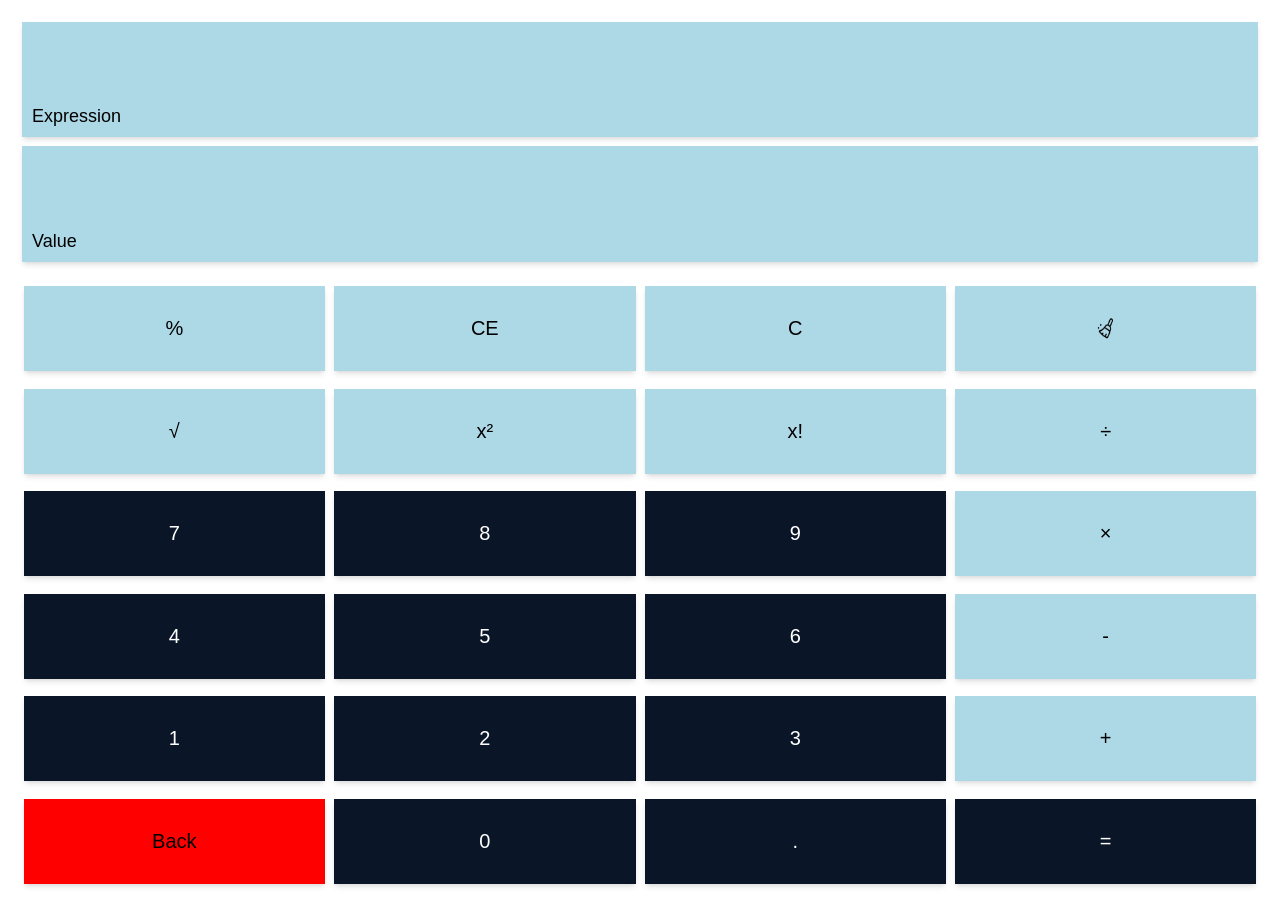
<file: tools/calculator.html>
<!DOCTYPE html>
<html lang="en">
  <head>
    <meta charset="UTF-8" />
    <meta name="viewport" content="width=device-width, initial-scale=1.0" />
    <title>standard-calculator</title>
    <link rel="stylesheet" href="../css/app.css" />
    <script src="../javascript/data-structures/Stack.js"></script>
  </head>
  <body>
    <div class="standard-calculator">
      <main>
        <div class="display">
          <div class="expression-display">
            <span class="meta">expression</span>
            <span class="expression"></span>
          </div>
          <div class="result-display">
            <span class="meta">value</span>
            <span class="result"></span>
          </div>
        </div>
        <div class="inputs">
          <div data-value="%" class="input" title="percentage">%</div>
          <div data-value="CE" class="input" title="reset">CE</div>
          <div data-value="C" class="input" title="clear output">C</div>
          <div data-value="del" class="input" title="clear output">
            <img src="../assets/clear.png" alt="clear-input" />
          </div>
          <div data-value="root" class="input" title="square root">√</div>
          <div data-value="pow" class="input" title="square">x&sup2;</div>
          <div data-value="fact" class="input" title="factorial">x!</div>
          <div data-value="/" class="input" title="divide">&divide;</div>
          <div data-value="7" class="input num" title="seven">7</div>
          <div data-value="8" class="input num" title="eight">8</div>
          <div data-value="9" class="input num" title="nine">9</div>
          <div data-value="*" class="input" title="multiplication">&times;</div>
          <div data-value="4" class="input num" title="four">4</div>
          <div data-value="5" class="input num" title="5">5</div>
          <div data-value="6" class="input num" title="six">6</div>
          <div data-value="⁻" class="input" title="subtraction">-</div>
          <div data-value="1" class="input num" title="one">1</div>
          <div data-value="2" class="input num" title="two">2</div>
          <div data-value="3" class="input num" title="three">3</div>
          <div data-value="+" class="input" title="addition">+</div>
          <div
            onclick="window.history.back()"
            class="input"
            style="background: red"
            title="back button"
          >
            Back
          </div>
          <div data-value="0" class="input num" title="zero">0</div>
          <div data-value="." class="input num" title="decimal">.</div>
          <div data-value="=" class="input num" title="equals">=</div>
        </div>
      </main>
    </div>
    <script src="../javascript/app/standard-calculator.js"></script>
  </body>
</html>
</file>
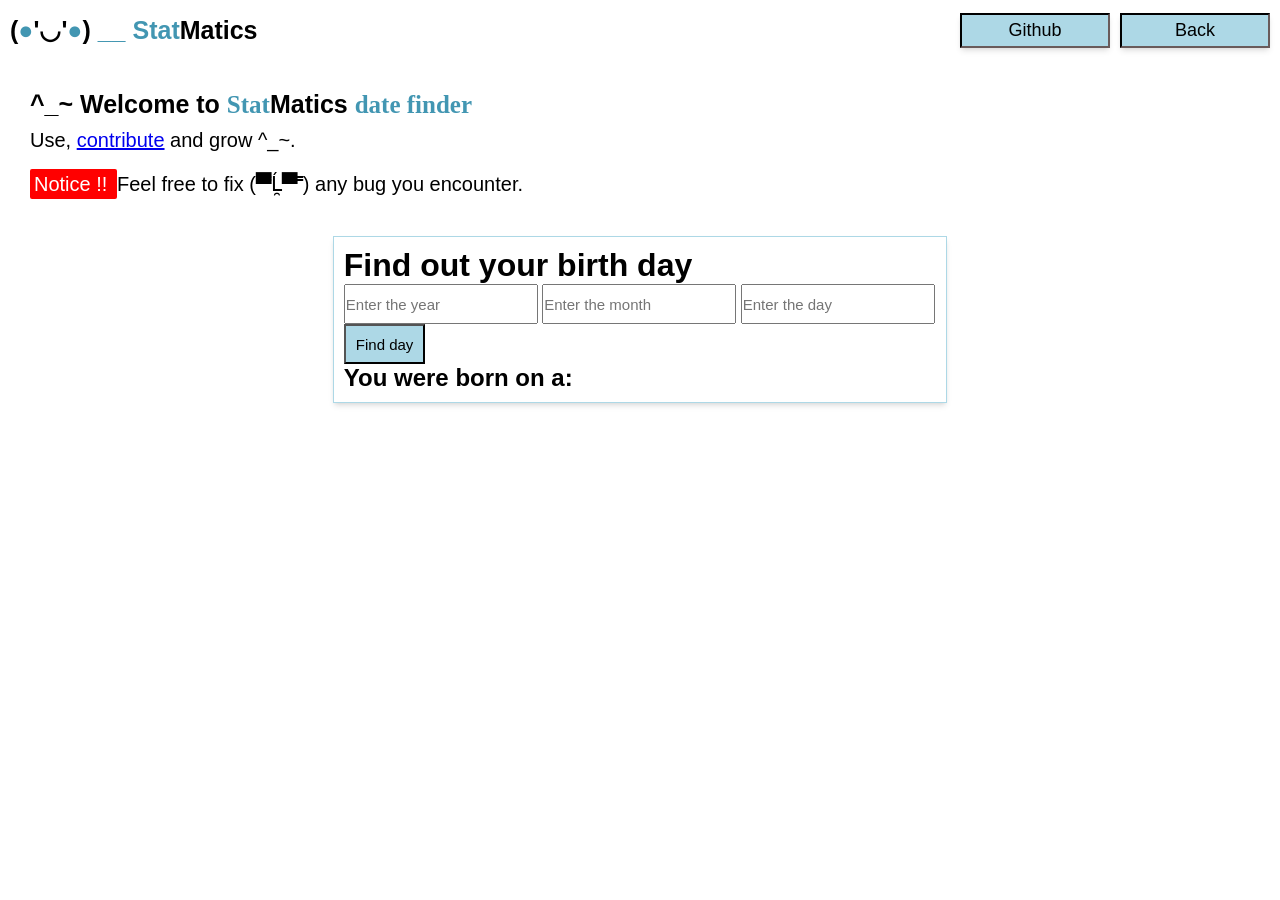
<file: tools/date.html>
<!DOCTYPE html>
<html lang="en">
  <head>
    <meta charset="UTF-8" />
    <meta name="viewport" content="width=device-width, initial-scale=1.0" />
    <title>date</title>
    <link rel="stylesheet" href="../css/app.css" />
  </head>
  <body>
    <nav>
      <h1>(<span>●</span>'◡'<span>●</span>) <span>__ Stat</span>Matics</h1>
      <div class="links">
        <a href="https://github.com/kanakata/javascript-and-statistics-"
          >github</a
        >
        <a href="/">Back</a>
      </div>
    </nav>
    <header>
      <h1>^_~ Welcome to <span>Stat</span>Matics <span>date finder</span></h1>
      <p>
        Use,
        <a href="https://github.com/kanakata/javascript-and-statistics-"
          >contribute</a
        >
        and grow ^_~.
      </p>
      <p>
        <span
          style="
            background: red;
            color: white;
            padding: 4px;
            border-radius: 2px;
          "
          >Notice !!
        </span>
        Feel free to fix (▀̿Ĺ̯▀̿ ̿) any bug you encounter.
      </p>
    </header>
    <div class="number-converter">
      <div class="input">
        <h1>Find out your birth day</h1>
        <input type="text" placeholder="Enter the year" id="year" />
        <input type="text" placeholder="Enter the month" id="month" />
        <input type="text" placeholder="Enter the day" id="day" />
        <button class="find">Find day</button>
        <h2>You were born on a: <span id="day-output"></span></h2>
      </div>
    </div>
    <script>
      const [find, year, month, day] = [
        document.querySelector('.find'),
        document.getElementById('year').value,
        document.getElementById('month').value,
        document.getElementById('day').value,
      ];
      find.addEventListener('click', () => {
        let date = new Date(parseInt(year), parseInt(month) - 1, parseInt(day));
        document.getElementById('day-output').textContent = date.toDateString();
      });
    </script>
  </body>
</html>
</file>
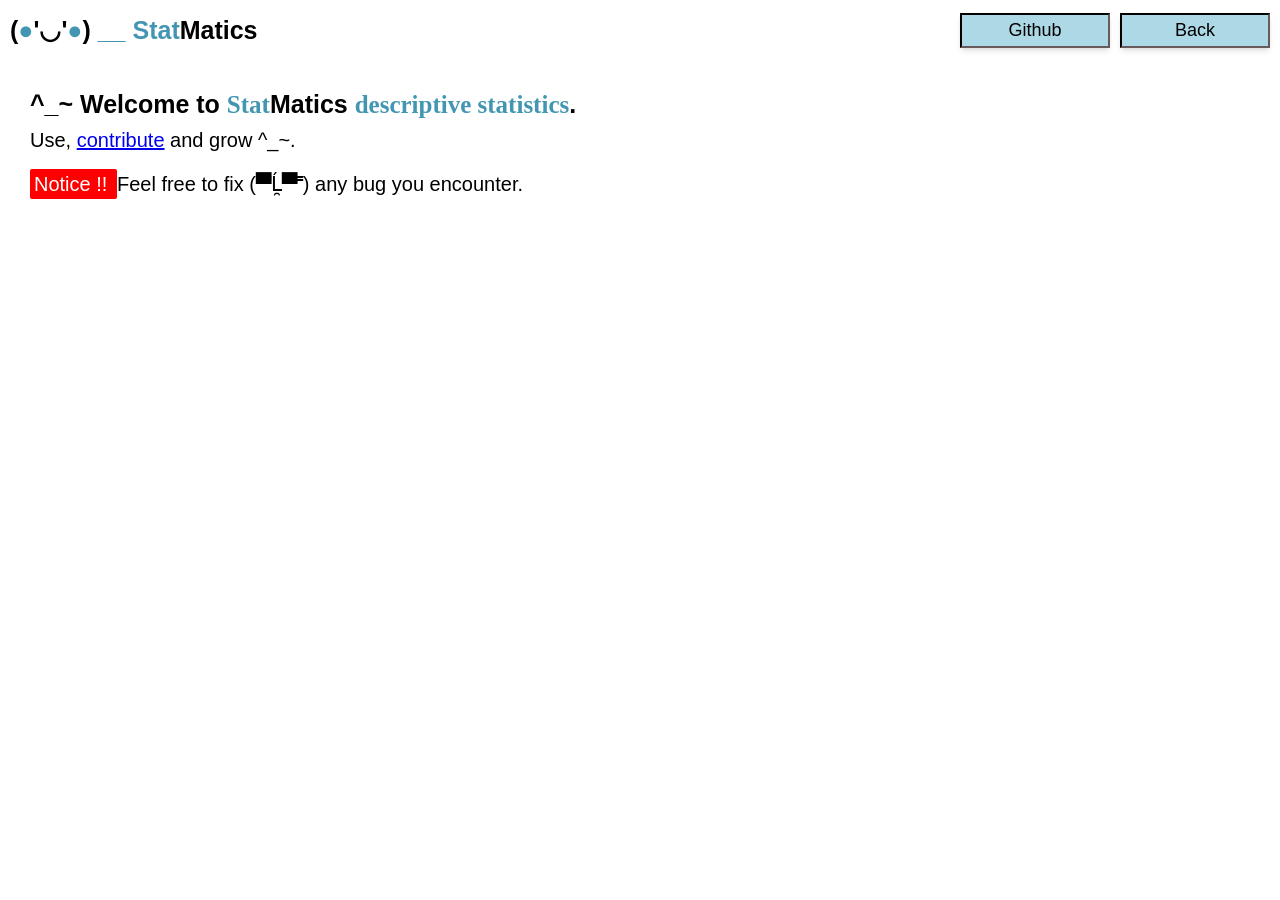
<file: tools/descriptive-statistics.html>
<!DOCTYPE html>
<html lang="en">
  <head>
    <meta charset="UTF-8" />
    <meta name="viewport" content="width=device-width, initial-scale=1.0" />
    <title>descriptive-statistics</title>
    <link rel="stylesheet" href="../css/app.css" />
  </head>
  <body>
    <nav>
      <h1>(<span>●</span>'◡'<span>●</span>) <span>__ Stat</span>Matics</h1>
      <div class="links">
        <a href="https://github.com/kanakata/javascript-and-statistics-"
          >github</a
        >
        <a href="/">Back</a>
      </div>
    </nav>
    <header>
      <h1>^_~ Welcome to <span>Stat</span>Matics <span>descriptive statistics</span>.</h1>
      <p>
        Use,
        <a href="https://github.com/kanakata/javascript-and-statistics-"
          >contribute</a
        >
        and grow ^_~.
      </p>
      <p>
        <span
          style="
            background: red;
            color: white;
            padding: 4px;
            border-radius: 2px;
          "
          >Notice !!
        </span>
        Feel free to fix (▀̿Ĺ̯▀̿ ̿) any bug you encounter.
      </p>
    </header>
  </body>
</html>
</file>
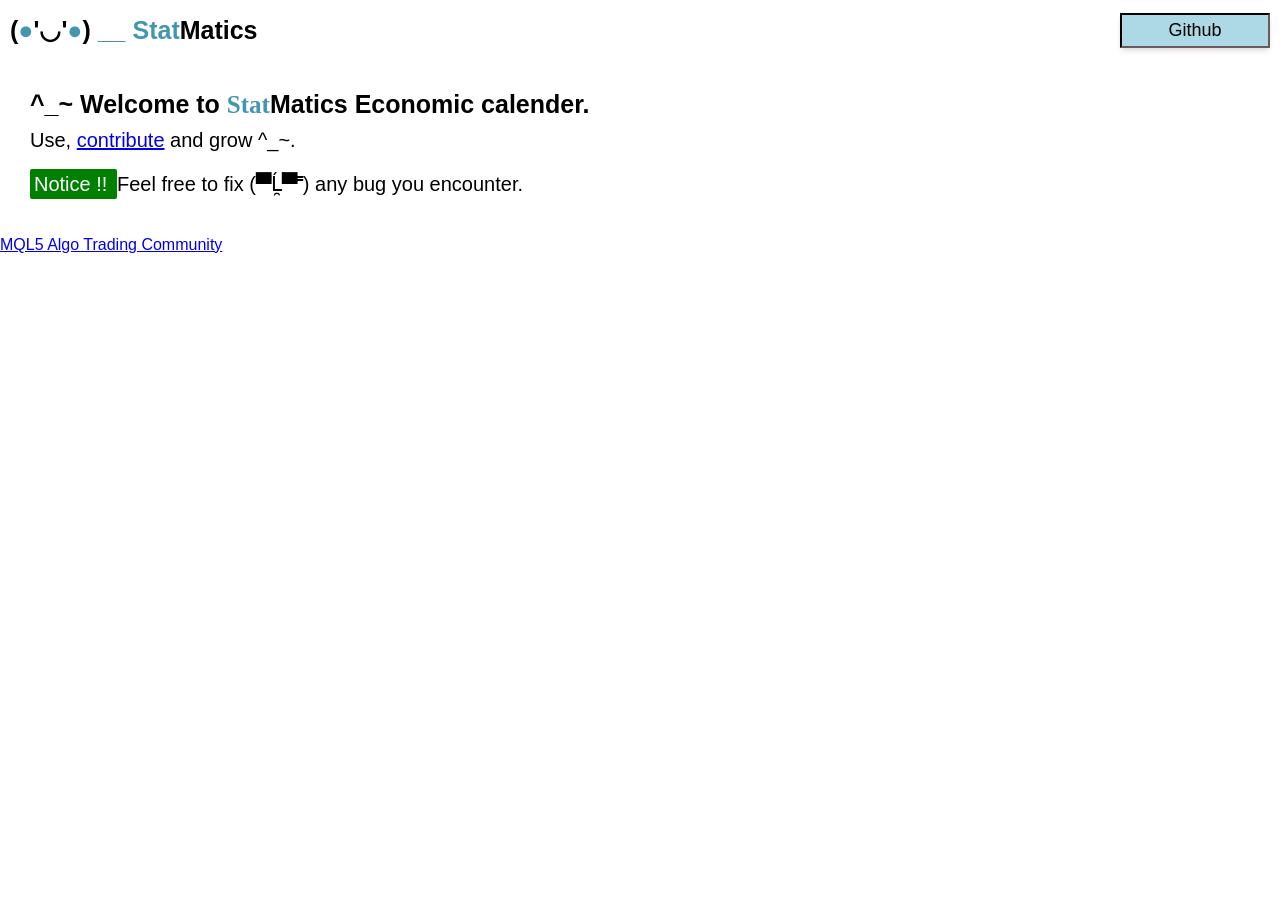
<file: tools/economic-data.html>
<!DOCTYPE html>
<html lang="en">
  <head>
    <meta charset="UTF-8" />
    <meta name="viewport" content="width=device-width, initial-scale=1.0" />
    <title>Economic calender</title>
    <link rel="stylesheet" href="../css/app.css">
  </head>
  <body>
    <nav>
      <h1>(<span>●</span>'◡'<span>●</span>) <span>__ Stat</span>Matics</h1>
      <div class="links">
        <a href="https://github.com/kanakata/javascript-and-statistics-"
          >github</a
        >
      </div>
    </nav>
    <header>
      <h1>^_~ Welcome to <span>Stat</span>Matics Economic calender.</h1>
      <p>
        Use,
        <a href="https://github.com/kanakata/javascript-and-statistics-"
          >contribute</a
        >
        and grow ^_~.
      </p>
      <p>
        <span
          style="
            background: green;
            color: white;
            padding: 4px;
            border-radius: 2px;
          "
          >Notice !!
        </span>
        Feel free to fix (▀̿Ĺ̯▀̿ ̿) any bug you encounter.
      </p>
    </header>
    <div id="economicCalendarWidget"></div>
    <div class="ecw-copyright">
      <a
        href="https://www.mql5.com/?utm_source=calendar.widget&utm_medium=link&utm_term=economic.calendar&utm_content=visit.mql5.calendar&utm_campaign=202.calendar.widget"
        rel="noopener nofollow"
        target="_blank"
        >MQL5 Algo Trading Community</a
      >
    </div>
    <script
      async
      type="text/javascript"
      data-type="calendar-widget"
      src="https://www.tradays.com/c/js/widgets/calendar/widget.js?v=15"
    >
      {"width":"100%","height":"100%","mode":"2","fw":"html"}
    </script>
  </body>
</html>
</file>
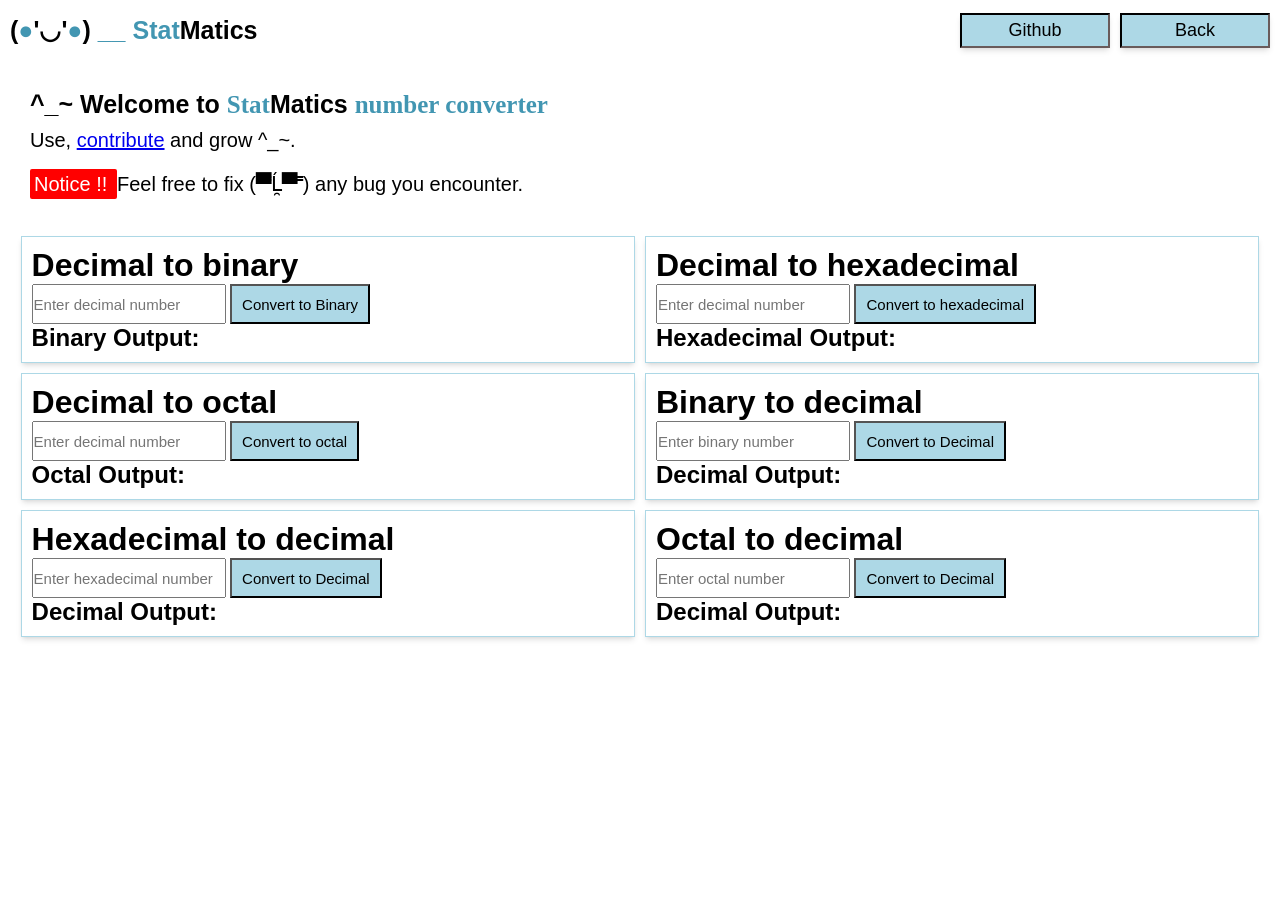
<file: tools/number-converter.html>
<!DOCTYPE html>
<html lang="en">
  <head>
    <meta charset="UTF-8" />
    <meta name="viewport" content="width=device-width, initial-scale=1.0" />
    <title>Binary Converter</title>
    <link rel="stylesheet" href="../css/app.css" />
    <script src="../javascript/data-structures/Stack.js" async></script>
    <script src="../javascript/numbers/numbers.js" async></script>
  </head>
  <body>
    <nav>
      <h1>(<span>●</span>'◡'<span>●</span>) <span>__ Stat</span>Matics</h1>
      <div class="links">
        <a href="https://github.com/kanakata/javascript-and-statistics-"
          >github</a
        >
        <button onclick="window.history.back()">Back</button>
      </div>
    </nav>
    <header>
      <h1>
        ^_~ Welcome to <span>Stat</span>Matics <span>number converter</span>
      </h1>
      <p>
        Use,
        <a href="https://github.com/kanakata/javascript-and-statistics-"
          >contribute</a
        >
        and grow ^_~.
      </p>
      <p>
        <span
          style="
            background: red;
            color: white;
            padding: 4px;
            border-radius: 2px;
          "
          >Notice !!
        </span>
        Feel free to fix (▀̿Ĺ̯▀̿ ̿) any bug you encounter.
      </p>
    </header>

    <div class="number-converter">
      <div class="dec2bin input">
        <h1>Decimal to binary</h1>
        <input type="text" id="dec2bin" placeholder="Enter decimal number" />
        <button class="convertButton" data-type="dec2bin">
          Convert to Binary
        </button>
        <h2>Binary Output: <span id="dec2bin-output"></span></h2>
      </div>
      <div class="dec2hex input">
        <h1>Decimal to hexadecimal</h1>
        <input type="text" id="dec2hex" placeholder="Enter decimal number" />
        <button class="convertButton" data-type="dec2hex">
          Convert to hexadecimal
        </button>
        <h2>Hexadecimal Output: <span id="dec2hex-output"></span></h2>
      </div>
      <div class="dec2octal input">
        <h1>Decimal to octal</h1>
        <input type="text" id="dec2octal" placeholder="Enter decimal number" />
        <button class="convertButton" data-type="dec2octal">
          Convert to octal
        </button>
        <h2>Octal Output: <span id="dec2octal-output"></span></h2>
      </div>
      <div class="bin2dec input">
        <h1>Binary to decimal</h1>
        <input type="text" id="bin2dec" placeholder="Enter binary number" />
        <button class="convertButton" data-type="bin2dec">
          Convert to Decimal
        </button>
        <h2>Decimal Output: <span id="bin2dec-output"></span></h2>
      </div>
      <div class="hex2dec input">
        <h1>Hexadecimal to decimal</h1>
        <input
          type="text"
          id="hex2dec"
          placeholder="Enter hexadecimal number"
        />
        <button class="convertButton" data-type="hex2dec">
          Convert to Decimal
        </button>
        <h2>Decimal Output: <span id="hex2dec-output"></span></h2>
      </div>
      <div class="oct2dec input">
        <h1>Octal to decimal</h1>
        <input type="text" id="oct2dec" placeholder="Enter octal number" />
        <button class="convertButton" data-type="oct2dec">
          Convert to Decimal
        </button>
        <h2>Decimal Output: <span id="oct2dec-output"></span></h2>
      </div>
    </div>

    <script>
      const [convertButtons] = [document.querySelectorAll('.convertButton')];
      convertButtons.forEach((convertButton) => {
        convertButton.addEventListener('click', () => {
          const type = convertButton.dataset.type;
          const value = document.getElementById(type).value;
          const output = document.getElementById(`${type}-output`);
          const method = new Numbers();
          switch (type) {
            case 'dec2bin':
              output.textContent = `${method.dec2bin(value)}`;
              break;
            case 'dec2hex':
              output.textContent = `${method.dec2hex(value)}`;
              break;
            case 'dec2octal':
              output.textContent = `${method.dec2oct(value)}`;
              break;
            case 'bin2dec':
              output.textContent = `${method.bin2dec(value)}`;
              break;
            case 'hex2dec':
              output.textContent = `${method.hex2dec(value)}`;
              break;
            case 'oct2dec':
              output.textContent = `${method.oct2dec(value)}`;
              break;
          }
        });
      });
    </script>
  </body>
</html>
</file>
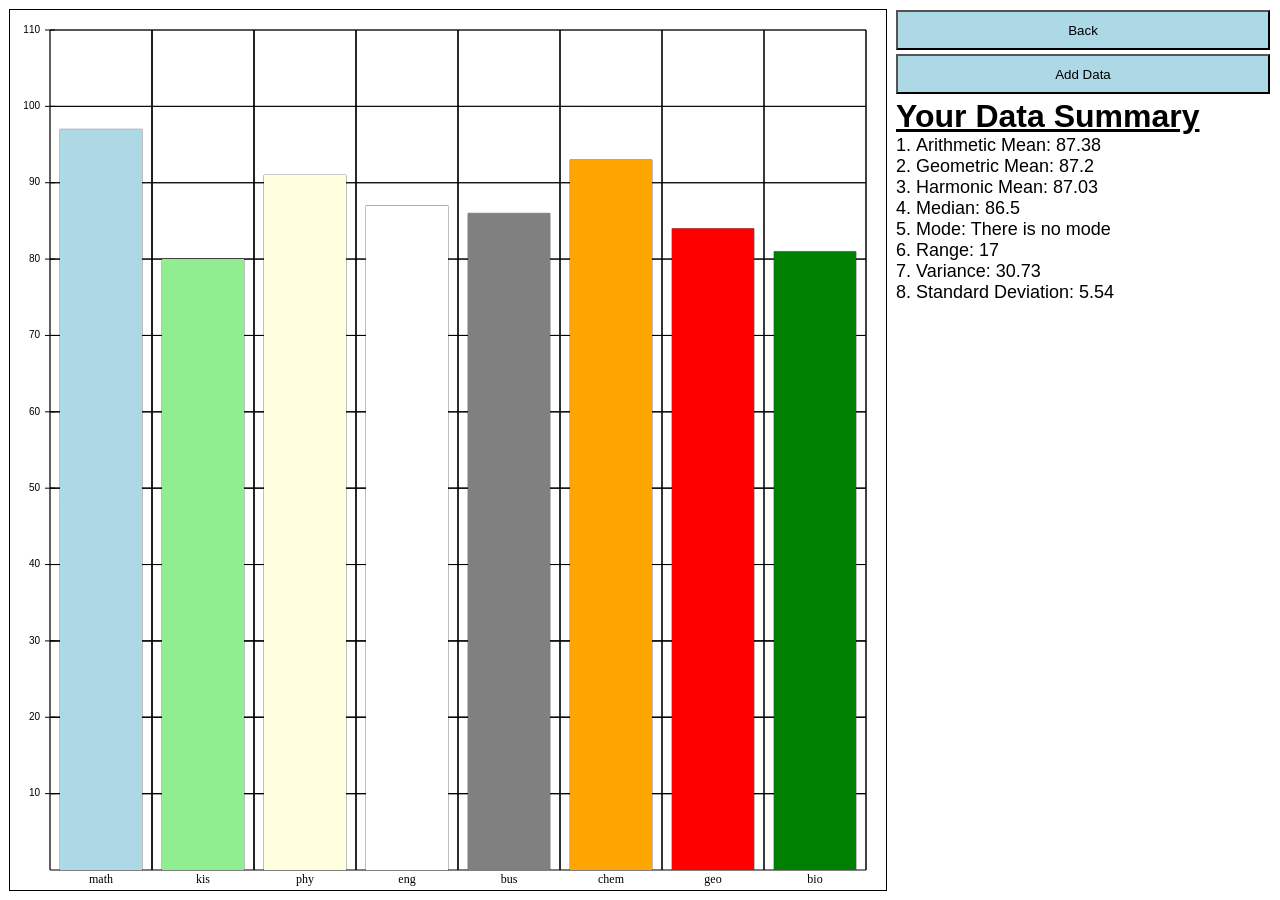
<file: tools/plot.html>
<!DOCTYPE html>
<html lang="en">
  <head>
    <meta charset="UTF-8" />
    <meta name="viewport" content="width=device-width, initial-scale=1.0" />
    <title>stathematics-plot</title>
    <link rel="stylesheet" href="../css/app.css" />
    <style></style>
    <script src="../javascript/plot/plt.js"></script>
    <script src="../javascript/qualitative-analysis/descriptive-statistics/non-grouped-data.js"></script>
  </head>
  <body>
    <main class="plot">
      <div class="graph">
        <canvas id="canvas"></canvas>
      </div>
      <div class="data">
        <button onclick="window.history.back()">Back</button>
        <button onclick="dialog()">Add Data</button>
        <h1>Your Data Summary</h1>
        <ol></ol>
      </div>
    </main>

    <template id="data-form-template">
      <div class="data-form">
        <button type="submit" onclick="ungrouped_process()">Submit</button>
        <button type="button" onclick="close_form()">close</button>
      </div>
    </template>

    <template id="data-length-template">
      <div class="data-form">
        <label for="length">Length:</label>
        <input type="number" id="length" name="length" required />
        <button type="submit" onclick="ungrouped_proceed()">Submit</button>
      </div>
    </template>

    <script>
      window.addEventListener('DOMContentLoaded', () => {
        data_summary();
        plot(document.getElementById('canvas'));
      });

      function dialog() {
        const dialog_box = document.createElement('div');
        const options = ['grouped data', 'ungrouped data', 'close'];
        options.forEach((Option) => {
          let dialog = document.createElement('button');
          dialog.textContent = Option;
          switch (Option) {
            case 'close':
              dialog.setAttribute('onclick', 'close_dialog()');
              dialog.setAttribute('class', 'close');
              break;
            case 'ungrouped data':
              dialog.setAttribute('onclick', 'ungrouped_form()');
              break;
          }

          dialog_box.appendChild(dialog);
        });
        dialog_box.setAttribute('class', 'dialog open');
        document.body.appendChild(dialog_box);
      }

      function length(parent) {
        const length = document.createElement('input');
        length.setAttribute('placeholder', 'length');
        length.setAttribute('type', 'number');
        length.setAttribute('id', 'ungrouped-length');
        parent.appendChild(length);
        const submit = document.createElement('button');
        submit.textContent = 'submit length';
        submit.setAttribute('onclick', 'ungrouped_proceed()');
        parent.appendChild(submit);
      }

      function ungrouped_form() {
        document.querySelector('.dialog').remove();
        const form_holder = document
          .getElementById('data-length-template')
          .content.cloneNode(true);
        document.body.appendChild(form_holder);
      }

      function close_form() {
        document.querySelector('.data-form').remove();
      }

      function ungrouped_proceed() {
        const length = document.getElementById('length').value;
        document.querySelector('.data-form').remove();
        const form_holder = document
          .getElementById('data-form-template')
          .content.cloneNode(true);
        for (let i = 0; i < length; i++) {
          const label = document.createElement('label');
          const input = document.createElement('input');
          input.setAttribute('placeholder', `data ${length - i}`);
          input.setAttribute('type', 'number');
          const color = document.createElement('input');
          color.setAttribute('type', 'color');
          const label_text = document.createElement('input');
          label_text.setAttribute('placeholder', `label ${length - i}`);
          label_text.setAttribute('type', 'text');

          label.appendChild(color);
          label.appendChild(input);
          label.appendChild(label_text);
          form_holder.querySelector('.data-form').prepend(label);
        }
        document.body.appendChild(form_holder);
      }

      function close_dialog() {
        document.querySelector('.dialog').remove();
      }

      function plot(graph, data, labels, colors) {
        const canvas = graph;
        const plt = new Plt(canvas, {
          type: 'bar',
          data: data ?? [97, 80, 91, 87, 86, 93, 84, 81],
          bar_colors: colors ?? [
            'lightblue',
            'lightgreen',
            'lightyellow',
            'white',
            'grey',
            'orange',
            'red',
            'green',
          ],
          data_labels: labels ?? [
            'math',
            'kis',
            'phy',
            'eng',
            'bus',
            'chem',
            'geo',
            'bio',
          ],
          yScale: 10,
          grid: true,
        });
      }

      function ungrouped_process() {
        document.getElementById('canvas').remove();
        const data = [];
        const colors = [];
        const labels = [];
        const inputs = document.querySelectorAll(
          '.data-form input[type="number"]'
        );
        const color_inputs = document.querySelectorAll(
          '.data-form input[type="color"]'
        );

        const label_inputs = document.querySelectorAll(
          '.data-form input[type="text"]'
        );

        inputs.forEach((input) => {
          data.push(Number(input.value));
        });

        color_inputs.forEach((color_input) => {
          colors.push(color_input.value);
        });

        label_inputs.forEach((label) => {
          labels.push(label.value);
        });

        const canvas = document.createElement('canvas');
        canvas.setAttribute('id', 'canvas');
        document.querySelector('.graph').appendChild(canvas);
        plot(canvas, data, labels, colors);
        close_form();
      }

      function data_summary() {
        const statistics = new NonGrouped([97, 80, 91, 87, 86, 93, 84, 81]);
        const data_area = document.querySelector('.data ol');

        const data = [
          statistics.arithmeticMean(),
          statistics.geometricMean(),
          statistics.harmonicMean(),
          statistics.median(),
          statistics.mode(),
          statistics.range(),
          statistics.variance(),
          statistics.standardDeviation(),
        ];

        const li_labels = [
          'Arithmetic Mean: ',
          'Geometric Mean: ',
          'Harmonic Mean: ',
          'Median: ',
          'Mode: ',
          'Range: ',
          'Variance: ',
          'Standard Deviation: ',
        ];

        for (let i = 0; i < data.length; i++) {
          let list = document.createElement('li');
          list.textContent = li_labels[i] + data[i];
          data_area.appendChild(list);
        }
      }
    </script>
  </body>
</html>
</file>
<file: css/app.css>
* {
  margin: 0;
  padding: 0;
  box-sizing: border-box;
  font-family: 'Lucida Sans', 'Lucida Sans Regular', 'Lucida Grande',
    'Lucida Sans Unicode', Geneva, Verdana, sans-serif;
}

:root {
  --bg-pri: white;
  --bg-sec: lightblue;
  --accent: #6366f1;
  --txt-pri: black;
  --txt-sec: white;
  --success: #22c55e;
  --danger: #ef4444;
  --shadow: 0 4px 6px -1px rgb(0 0 0 / 0.1), 0 2px 4px -2px rgb(0 0 0 / 0.1);
  --navy: #0a1628;
  --navy-light: #122040;
  --navy-mid: #1c3461;
  --amber: #f5a623;
  --amber-light: #ffc84a;
  --amber-dim: #c47d10;
  --green: #00c896;
  --green-dim: #00976f;
  --red: #ff4d6a;
  --sky: #4da8da;
  --white: #ffffff;
  --off-white: #f4f6fb;
  --grey-100: #eef1f8;
  --grey-300: #c8d0e0;
  --grey-500: #8a95aa;
  --grey-700: #4a5568;
  --text: #1a2540;
  --text-light: #6b7a99;
  --border: rgba(200, 208, 224, 0.6);
  --shadow-sm: 0 2px 8px rgba(10, 22, 40, 0.08);
  --shadow-md: 0 8px 32px rgba(10, 22, 40, 0.14);
  --shadow-lg: 0 20px 60px rgba(10, 22, 40, 0.2);
  --radius: 14px;
  --radius-sm: 8px;
  --radius-lg: 20px;
  --transition: 0.22s cubic-bezier(0.4, 0, 0.2, 1);
  --font-display: 'Syne', sans-serif;
  --font-body: 'DM Sans', sans-serif;
  --font-mono: 'JetBrains Mono', monospace;
}

body.dark {
  --bg-pri: #0f172a;
  --bg-sec: var(--navy);
  --txt-pri: #f1f5f9;
  --txt-sec: #94a3b8;
  --accent: #818cf8;
  --shadow: 0 10px 15px -3px rgb(0 0 0 / 0.3);
}

body {
  background: var(--bg-pri);
  color: var(--txt-pri);
}

nav {
  width: 100%;
  height: 60px;
  display: flex;
  padding: 10px;
  align-items: center;
  justify-content: space-between;
  & h1 {
    font-size: 25px;
    & span {
      color: rgb(66, 150, 178);
    }
  }
  & .links {
    display: flex;
    gap: 10px;
    & a, button {
      font-size: 18px;
      text-transform: capitalize;
      text-decoration: none;
      width: 150px;
      height: 35px;
      background: lightblue;
      display: flex;
      align-items: center;
      justify-content: center;
      border-top: 2px solid black;
      border-left: 2px solid black;
      border-bottom: 2px solid rgb(105, 91, 91);
      border-right: 2px solid rgb(105, 91, 91);
      box-shadow: var(--shadow);
      color: black;
      cursor: pointer;
    }
  }
}

header {
  width: 100%;
  padding: 30px;
  & h1 {
    font-size: 25px;
    & span {
      color: rgb(66, 150, 178);
      font-family: 'broadway';
    }
  }
  & p {
    font-size: 20px;
    padding: 10px 0px;
  }
}

.app, .graph {
  width: 100%;
  padding: 10px;
  & .links {
    display: flex;
    flex-direction: column;
    gap: 10px;
    width: 100%;
    & .link {
      width: 100%;
      height: 50px;
      display: flex;
      align-items: center;
      justify-content: center;
      border: 1px solid black;
      background: lightblue;
      position: relative;
      & a {
        width: 100%;
        height: 100%;
        display: flex;
        align-items: center;
        padding: 10px;
        text-decoration: none;
        color: black;
        font-size: 20px;
        font-family: monospace;
      }
      & .select-me {
        position: absolute;
        right: 10px;
        top: 50%;
        transform: translate(0%, -50%);
        height: 80%;
        display: flex;
        align-items: center;
        justify-content: center;
        padding: 0px 10px;
        background: white;
        border: 1px solid black;
        font-size: 18px;
      }
    }
  }
}

.standard-calculator {
  width: 100vw;
  height: 100vh;
  display: flex;
  padding: 2px;
  & main {
    position: relative;
    width: 100%;
    height: 100%;
    padding: 10px;
    display: flex;
    flex-direction: column;
    gap: 10px;
    & .display {
      position: relative;
      width: 100%;
      height: 30%;
      display: flex;
      flex-direction: column;
      align-items: center;
      gap: 9px;
      padding: 10px;
      & .meta {
        font-size: 18px;
        color: var(--txt-pri);
        text-transform: capitalize;
      }
      & .expression-display, .result-display {
        height: 50%;
        width: 100%;
        display: flex;
        align-items: flex-end;
        justify-content: space-between;
        padding: 0px 10px 10px 10px;
        background: var(--bg-sec);
        box-shadow: var(--shadow);
        & #expression, .result {
          font-size: 20px;
          color: var(--txt-pri);
        }
      }
    
    }
    & .inputs {
      width: 100%;
      height: 70%;
      display: flex;
      align-items: center;
      justify-content: center;
      gap: 9px;
      flex-wrap: wrap;
      & .input {
        height: 14%;
        width: 24%;
        background: var(--bg-sec);
        box-shadow: var(--shadow);
        color: var(--txt-pri);
        display: flex;
        align-items: center;
        justify-content: center;
        flex-shrink: 0;
        font-size: 20px;
        font-weight: 500;
        cursor: pointer;
        & img {
          height: 30%;
          width: 20px;
        }
      }
      & .input:hover {
        background: var(--grey-500);
        font-size: 22px;
        & img {
          height: 35%;
          width: 25px;
        }
      }
      & .input.num {
        background: var(--navy);
        color: var(--txt-sec);
      }
      & .input.num:hover {
        background: var(--green);
        color: white;
        font-size: 22px;
      }
    }
  }
}

.plot {
  height: 100vh;
  width: 100%;
  display: flex;
  & .graph {
    width: 70%;
    height: 100vh;
    display: flex;
    align-items: center;
    justify-content: center;
    & #canvas {
      border: 1px solid black;
    }
  }
  & .data {
    width: 30%;
    padding: 10px 10px 10px 0px;
    font-family: calibri;
    & h1 {
      text-decoration: underline;
    }
    & ol {
      padding-left: 20px;
      & li {
        font-size: 18px;
      }
    }
    & button {
      margin-bottom: 4px;
      width: 100%;
      height: 40px;
      background-color: lightblue;
    }
  }
}

.data-form {
  display: block;
  position: absolute;
  top: 50%;
  left: 50%;
  backdrop-filter: blur(10px);
  transform: translate(-50%, -50%);
  min-width: 500px;
  max-height: 500px;
  overflow-y: scroll;
  padding: 10px;
  display: flex;
  flex-direction: column;
  flex-wrap: wrap;
  border: 1px solid black;
  gap: 10px;
  & label {
    display: flex;
    align-items: center;
    width: 100;
    gap: 10px;
  }
  & input {
    height: 40px;
    width: 100%;
  }
  & input[type='color'] {
    width: 50px;
    padding: 0px;
  }
  & button {
    height: 40px;
    background-color: lightblue;
    cursor: pointer;
  }
}

.number-converter {
  display: flex;
  flex-wrap: wrap;
  justify-content: center;
  gap: 10px;
  width: 100%;
  & .input {
    width: 48%;
    flex-shrink: 0;
    border: 1px solid lightblue;
    box-shadow: var(--shadow);
    padding: 10px;
    & input,
    button {
      height: 40px;
      font-size: 15px;
    }
    & button {
      padding: 0px 10px;
      background: lightblue;
    }
  }
}

.dialog {
  position: absolute;
  top: 0;
  left: 0;
  width: 100%;
  height: 100vh;
  backdrop-filter: blur(20px);
  display: flex;
  align-items: center;
  justify-content: center;
  gap: 10px;
  & button {
    width: 300px;
    height: 40px;
    background-color: lightblue;
  }
  & .close {
    color: red;
  }
}

#ungrouped-length {
  position: absolute;
  top: 50%;
  left: 50%;
  transform: translate(-50%, -50%);
  width: 100%;
  height: 100%;
  border: 2px solid black;
  backdrop-filter: blur(20px);
  display: flex;
  align-items: center;
  justify-content: center;
  & form {
    background: white;
    border: 1px solid black;
    & button {
      height: 40px;
      background-color: lightblue;
    }
    & input {
      height: 40px;
    }
  }
}

@media (max-width: 950px) {
  .standard-calculator {
    & main {
      width: 100%;
      height: 100%;
      padding: 5px;
      & .display {
        height: 40%;
        & .result-display {
          & .result {
            font-size: 20px;
          }
        }
      }
      & .inputs {
        width: 100%;
        height: 60%;
        & .input {
          width: 22%;
          height: 60px;
        }
      }
    }
    & aside {
      display: none;
    }
  }
  main {
    flex-direction: column;
    margin: 5px auto;
    height: auto;
    width: 100%;
    & .graph {
      width: 100%;
      height: 50vh;
    }
    & .data {
      width: 100%;
      height: auto;
      padding: 10px;
    }
  }
}
</file>
